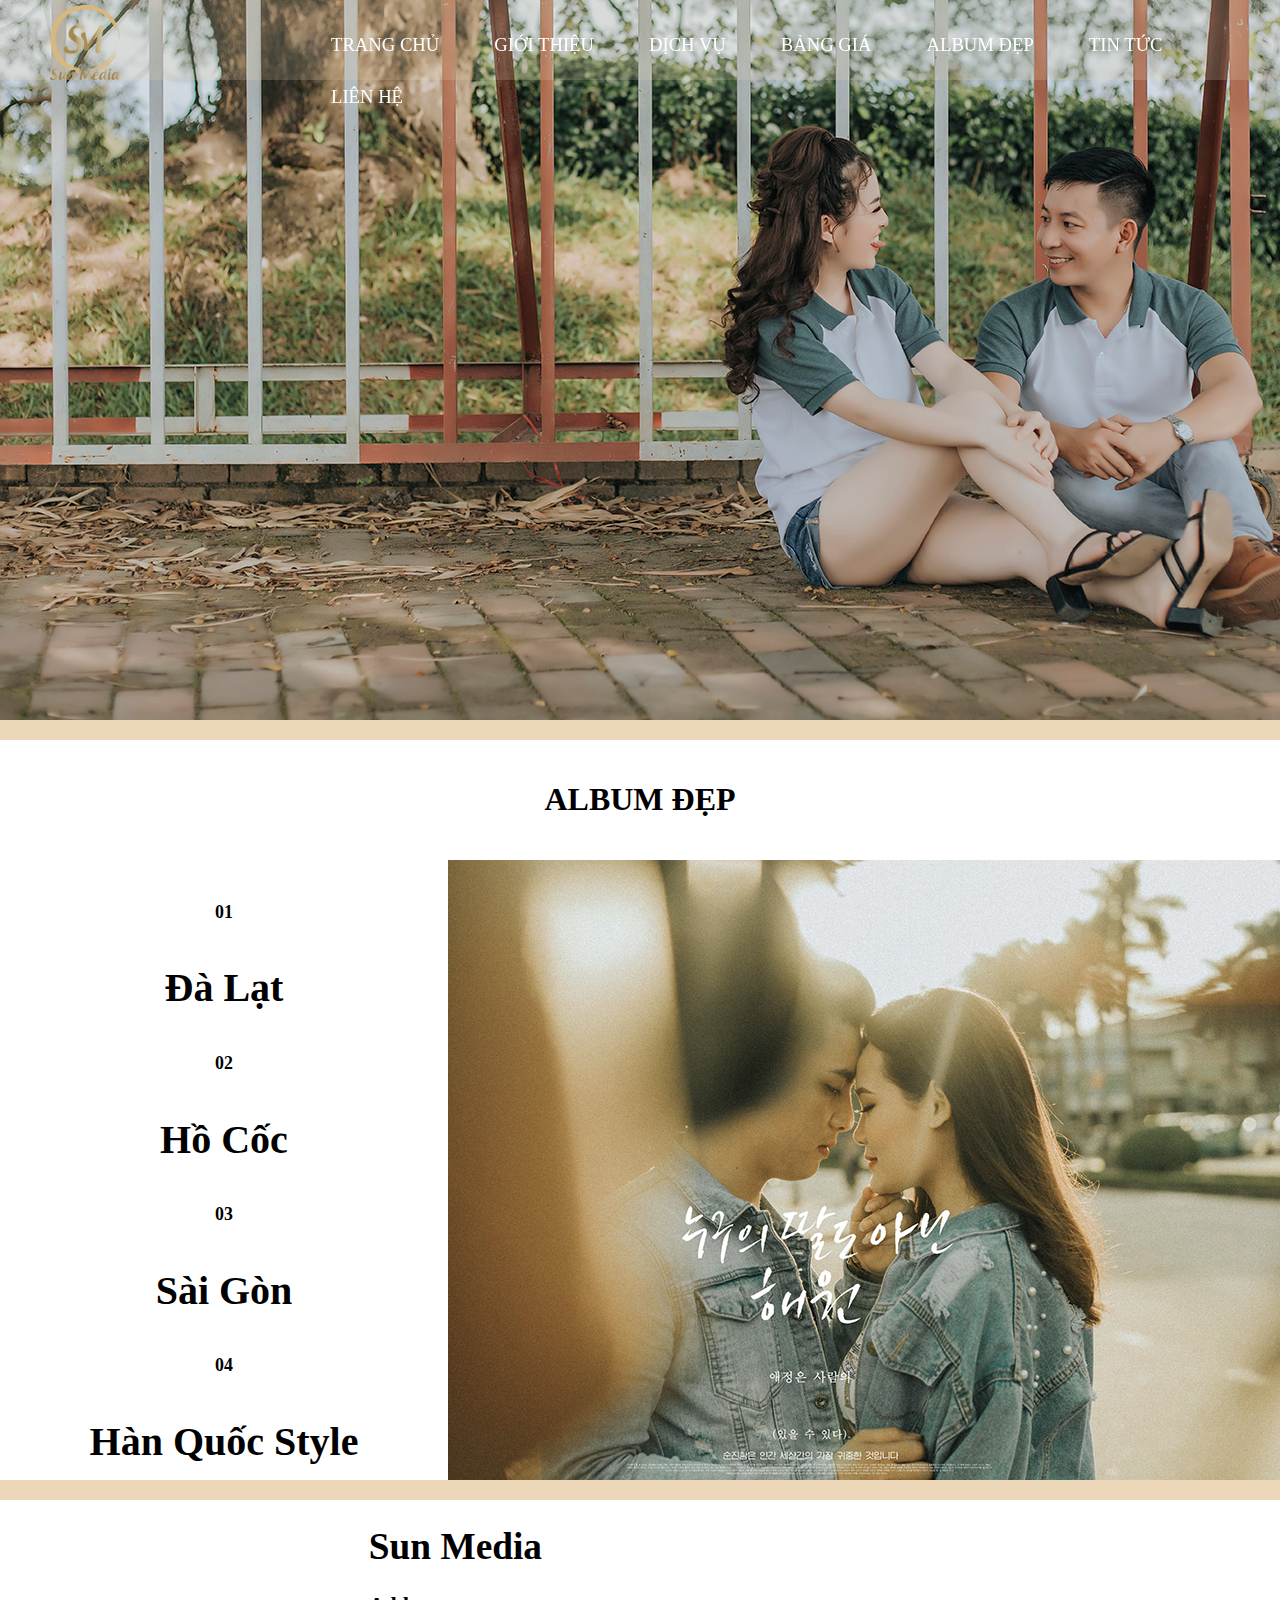
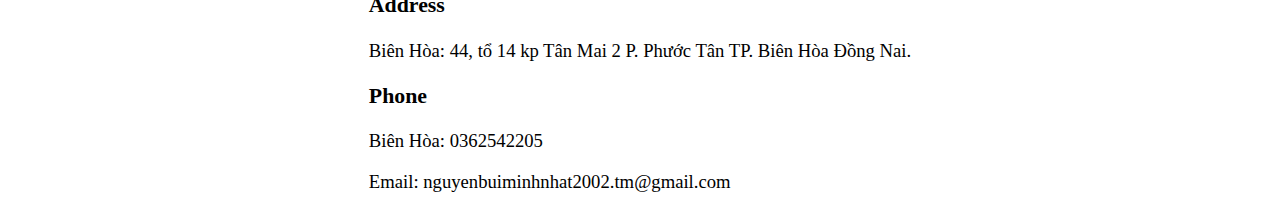
<file: index.html>
<!doctype html>
<html>
<head>
<meta charset="utf-8">
<title>Sun Media</title>
</head>
	
     <link href="css/main.css" rel="stylesheet">
	
	<link rel="stylesheet" href="https://pro.fontawesome.com/releases/v5.10.0/css/all.css" integrity="sha384-AYmEC3Yw5cVb3ZcuHtOA93w35dYTsvhLPVnYs9eStHfGJvOvKxVfELGroGkvsg+p" crossorigin="anonymous"/> 
	
<body>
	
	
	<div class="container">
	
		  <div class="herder">
		
		<div class="logo"> <img src="images/luxury.png" height="75px"></div>
		
		  <div class="menu">
			  <div class="p1">
		  
			  <ul>
			
				<li><a href="#"> TRANG CHỦ </a></li>
				
				<li><a href="option/index.html"> GIỚI THIỆU </a></li>
				
				<li class="menu_link"><a href="#"> DỊCH VỤ </a>
				
				
				<ul class="menu_down">
					<li><a href="#"> Gói Album Cưới </a></li>
					
					<li><a href="#"> Gói phóng sự Cưới </a></li>
					
					<li><a href="#"> Gói kỷ yếu </a></li>
					
					<li><a href="#"> Gói sự kiện </a></li>
				</ul>
					
				</li>
				
				<li><a href="#"> BẢNG GIÁ </a></li>
				
				<li class="menu_link"><a href="#"> ALBUM ĐẸP </a>
				
					<ul class="menu_down">
					<li><a href="#"> Album Đà Lạt </a></li>
					
					<li><a href="#"> Album Bình Thuận </a></li>
					
					<li><a href="#"> Album Hồ Cốc </a></li>
				</ul>
					
				</li>
				
				<li><a href="#"> TIN TỨC </a></li>
				
				<li><a href="#"> LIÊN HỆ </a></li>
				
				
		    </ul>
				 
				  <div class="icon-bar">
					  
					  <a href="#"><i class="fas fa-bars" onclick="openNav()"></i></a>
				  				  
				 <div id="myNav" class="overlay">
            <a href="javascript:void(0)" class="closebtn" onclick="closeNav()">&times;</a>
             <div class="overlay-content">
					 
				<a href="https://www.facebook.com/Sun-Media-114869540265040/?ref=pages_you_manage"><i class="fab fa-facebook"></i></a>
				 
				<a href="#" ><i class="fab fa-twitter"></i></a>
				 
				 <a href="#"><i class="fab fa-instagram"></i></a>
							 
					  </div>

			  
					</div> 
					  
					  </div>
				  
			  </div>
		  </div>
			  
		  </div>
			
					
		<div id="slideshow">
		  <div class="slide-wrapper">
			  
			        <div class="slide"><img src="images/IMG_9540.jpg" width="100%"></div>
			        <div class="slide"><img src="images/IMG_9154.jpg" width="100%"></div>
			        <div class="slide"><img src="images/NFT_0025.jpg" width="100%"></div>
			</div>
			
		</div>
		
		  
		<div class="line"></div>
		
		<div class="container2">
		
		<div class="herder2">
		   
			<h1><center>ALBUM ĐẸP</center></h1>
			
			</div>
			
			<div class="p1">
			
			   <div class="text">
				   
	        					
		    <h6>01</h6>
			<a href="#"><h2>Đà Lạt</h2></a>
			
			<h6>02</h6>
			<a href="#"><h2>Hồ Cốc</h2></a>
			
			<h6>03</h6>
			<a href="#"><h2>Sài Gòn</h2></a>
			
			<h6>04</h6>
			<a href="#"><h2>Hàn Quốc Style</h2></a>
				
               
			  </div>
				
		</div>
			
			<div class="images1"><center><img src="images/2.jpg" height="620px"></center></div>
			
		</div>
		
		<div class="line"></div>
		
		<div class="footer">
			<div class="p1">
		<h1>Sun Media</h1>
<h3>Address</h3>
Biên Hòa: 44, tổ 14 kp Tân Mai 2 P. Phước Tân TP. Biên Hòa Đồng Nai.

<h3>Phone</h3>
Biên Hòa: 0362542205

<p>Email: nguyenbuiminhnhat2002.tm@gmail.com</p>
				</div>
				
		</div>
		
	</div>
		
		<!-- srcip -->
	
	<script>
function openNav() {
  document.getElementById("myNav").style.width = "15%";
}

function closeNav() {
  document.getElementById("myNav").style.width = "0%";
}
</script>

</body>
</html>
</file>
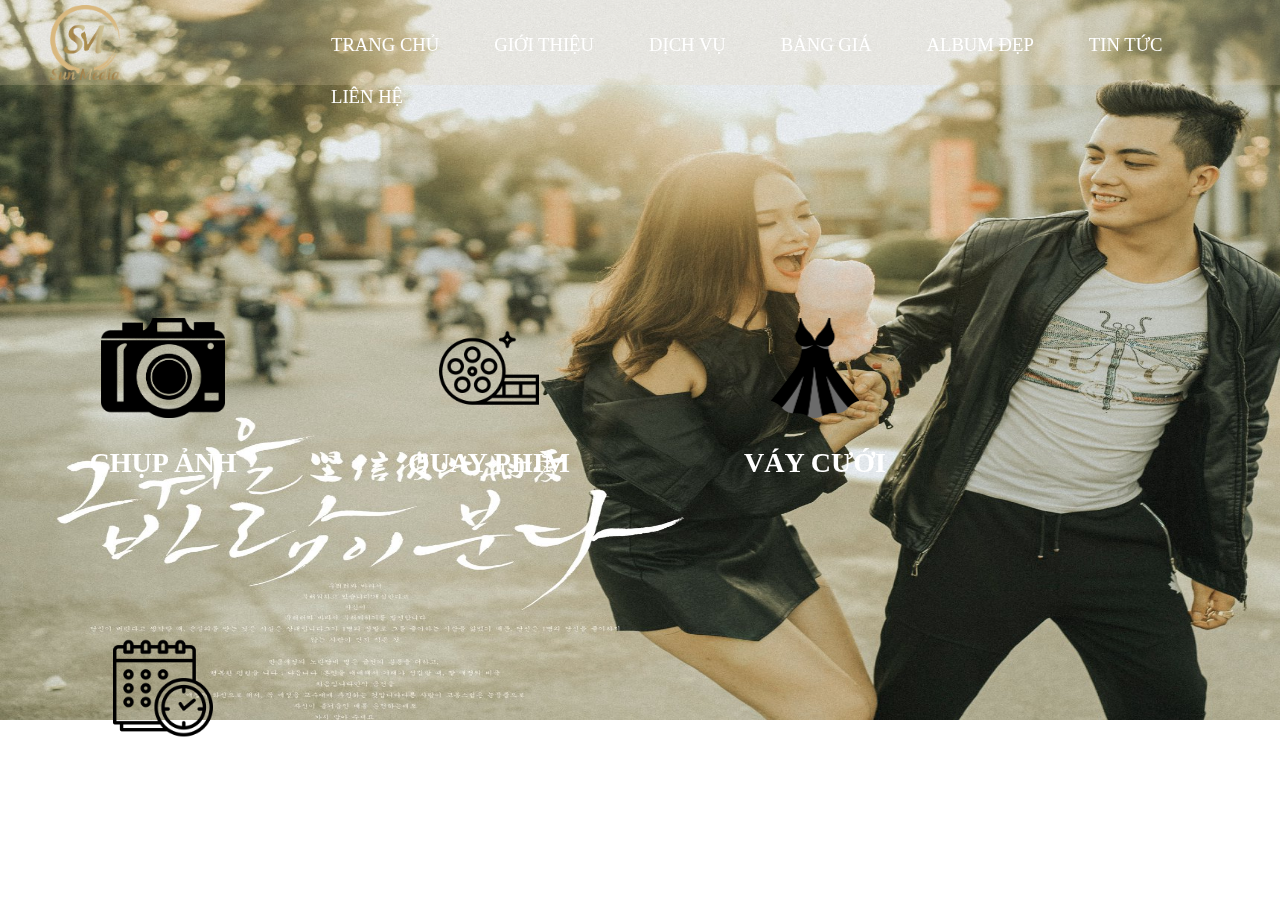
<file: option/index.html>
<!doctype html>
<html>
<head>
<meta charset="utf-8">
<title>Sun Media</title>
</head>
	
     <link href="css/main.css" rel="stylesheet">
	
	<link rel="stylesheet" href="https://pro.fontawesome.com/releases/v5.10.0/css/all.css" integrity="sha384-AYmEC3Yw5cVb3ZcuHtOA93w35dYTsvhLPVnYs9eStHfGJvOvKxVfELGroGkvsg+p" crossorigin="anonymous"/> 
	
<body>
	
	
	
<div class="container">

  
  <div class="header"> 
			<div class="logo"><img src="images/luxury.png" height="75px"></div>
			<div class="menu">
				<div class="p1">
				
			<ul>
			
				<li><a href="../index.html"> TRANG CHỦ </a></li>
				
				<li><a href="#"> GIỚI THIỆU </a></li>
				
				<li class="menu_link"><a href="#"> DỊCH VỤ </a>
				
				
				<ul class="menu_down">
					<li><a href="#"> Gói Album Cưới </a></li>
					
					<li><a href="#"> Gói phóng sự Cưới </a></li>
					
					<li><a href="#"> Gói kỷ yếu </a></li>
					
					<li><a href="#"> Gói sự kiện </a></li>
				</ul>
					
				</li>
				
				<li><a href="#"> BẢNG GIÁ </a></li>
				
				<li class="menu_link"><a href="#"> ALBUM ĐẸP </a>
				
					<ul class="menu_down">
					<li><a href="#"> Album Đà Lạt </a></li>
					
					<li><a href="#"> Album Bình Thuận </a></li>
					
					<li><a href="#"> Album Hồ Cốc </a></li>
				</ul>
					
				</li>
				
				<li><a href="#"> TIN TỨC </a></li>
				
				<li><a href="#"> LIÊN HỆ </a></li>
				
				
		    </ul>
			
			  </div>
				
				<div class="icon-bar">
					  
					  <a href="#"><i class="fas fa-bars" onclick="openNav()"></i></a>
				  				  
				 <div id="myNav" class="overlay">
            <a href="javascript:void(0)" class="closebtn" onclick="closeNav()">&times;</a>
             <div class="overlay-content">
					 
				 <a href="#"><i class="fab fa-facebook"></i></a>
				 
				 <a href="#"><i class="fab fa-twitter"></i></a>
				 
				 <a href="#"><i class="fab fa-instagram"></i></a>
							 
					  </div>

			  
					</div> 
					  
					  </div>
					  
					  
					  
					  
					</div>
					
				</div>
				
		
		
	<div class="container2">
	
	<div class="p1">
	
	<div class="option">
		
		<div class="text">
		<a href="#">
		<center><img src="images/camera.png" height="100px"></center>
		
		<center><h2> CHỤP ẢNH </h2></center>
		</a></div>
		
		</div>
	
	<div class="option">
		
		<div class="text">
			<a href="#">
		<center><img src="images/film-roll.png" height="100px"></center>
		
		<center><h2> QUAY PHIM </h2></center>
		</a></div>
		
		</div>
		
	<div class="option">
		<div class="text">
		<a href="#">
		<center><img src="images/wedding-dress.png" height="100px"></center>
		
		<center><h2> VÁY CƯỚI </h2></center>
		</a></div>
		
		</div>
		
	<div class="option">
		
		<div class="text">
			<a href="#">
		<center><img src="images/calendar.png" height="100px"></center>
		
		<center><h2> NGÀY TIỆC </h2></center>
		</a></div>
		
		</div>
		
	</div>
	
		</div>
	
	<center><img src="images/1.jpg" width="1480px" height="720px"></center>
	
</div>
	
	
		<!-- srcip -->
	
	<script>
function openNav() {
  document.getElementById("myNav").style.width = "15%";
}

function closeNav() {
  document.getElementById("myNav").style.width = "0%";
}
</script>
	
</body>
</html>
</file>
<file: css/main.css>
@charset "utf-8";
/* CSS Document */

body
{
	padding: 0;
	margin: 0;
}

a:link
{
	text-decoration: none;
}
.container
{
	width: 100%;
	height: auto;
	background-color: #ECD7B8;
}

.container2
{
	width: 100%;
	height: 740px;
	background-color: white;
}

.herder
{
	width: 100%;
	height: 80px;
	background-color: hsla(36,58%,82%,0.2);
	position: fixed;
}

.herder2
{
	width: 100%;
	height: 100px;
	float: right;
	padding-top: 20px;
	background-color: none;
}

.footer
{
	width: 100%;
	height: 300px;
	background-color: white;
	display: flex;
	justify-content: center;
	margin: 0 0 10px 0;
}

.images1
{
	width: 65%;
	height: 620px;
    float: right;
}

.arrivall
{
	width: 100%;
	height: 300px;
	background-color: #F1E2CC;
	float: left;
	padding-left: 90px;
}

.text
{
	width: 35%;
	height: 60px;
	float: left;
	text-align: center;
	font-size: 20pt;
	list-style: none;
}

.text a
{
	text-decoration: none;
	color: black;
}

.text a:hover
{
	color: #ECD7B8;
	transition: color .3s ease-out;
}

.logo
{
	width: 10%;
	height: 80px;
	float: left;
	margin: 5px 0 0 50px;
}

.menu
{
	width: 80%;
	height: 80px;
	float: right;
}

.menu ul
{
	list-style: none;
}

.menu ul li
{
	float: left;
	padding: 15px 20px 15px 35px;
}

.menu ul li a
{
	text-decoration: none;
	color: white;
}

.menu li a:hover
{
	color: #ECD7B8;
	transition: color .3s ease-out;
}

.menu .menu_link:hover .menu_down
{
	display: block;
}

.menu_down
{
	position: absolute;
	display: none;
	width: 150px;
	top: 140px;
	margin: -77px;
}

.menu_down ul
{
	align-content: space-between;
	left: 20px;
}

.menu_down li 
{
	text-align: left;
	padding: 0;
	font-size: 14pt;
}

/*.menu ul .menu_down
{
	position: absolute;
}*/

.menu ul .menu_down li
{
	width: 150px;
}

#slideshow
{
	overflow: hidden;
	width: 1480px;
	height: 720px;
	margin: 0 auto;
}

.slide-wrapper
{
     width: 5920px;
     animation: slide 15s ease infinite;
}

.slide
{
   float: left;
   height: 720px;
   width: 1480px;
}

@-webkit-keyframes slide 
{
   20% {margin-left: 0px;}
   30% {margin-left: -1480px;}
   50% {margin-left: -1480px;}
   60% {margin-left: -2960px;}
   80% {margin-left: -2960px;}
 }


.icon-bar
{
	font-size: 40px;
	color: white;
	float: right;
	margin-right: 40px;
}

.icon-bar a
{
	text-align: center;
	text-decoration: none;
	color: white;
}

.icon-bar a:hover	
{
	color: #ECD7B8;
	transition: color .3s ease-out;
}


.line
{
	width: 100%;
	height: 20px;
}

.p1
{
	font-family: buenard;
	font-size: 14pt;
}

.overlay 
{
	height: 100%;
	width: 0;
	position: fixed;
	z-index: 1;
	top: 0;
	right: 0;
	background-color: rgb(0,0,0);
	background-color: rgba(0,0,0, 0.9);
	overflow-x: hidden;
	transition: 0.5s;
  }
  
  .overlay-content 
{
	position: relative;
	top: 25%;
	width: 100%;
	text-align: center;
	margin-top: 30px;
	line-height: 10%;
  }
  .overlay a 
{
	padding: 8px;
	text-decoration: none;
	font-size: 36px;
	color: #818181;
	display: block;
	transition: 0.3s;
  }
  
  .overlay a:hover, .overlay a:focus 
{
	color: #f1f1f1;
  }
  
  .overlay .closebtn 
{
	position: absolute;
	top: none;
	right: 75%;
	font-size: 60px;
  }
  
  @media screen and (max-height: 450px) 
  {
	.overlay a {font-size: 20px}
	.overlay .closebtn {
	font-size: 40px;
	top: 15px;
	right: 35px;
	}
  }
.openNav-css
{
	position: absolute;
	right: 3%;
	top: 25%;
	font-size: 30pt;
	cursor: pointer;
	z-index: 10;
	color: white;
}
.openNav-css:hover
{
    color: #ECD7B8;
}
</file>
<file: option/css/main.css>
@charset "utf-8";
/* CSS Document */
body
{
	padding: 0;
	margin: 0;
}

.container
{
	width: 100%;
	height: 720px;
	background-color: #ECD7B8;
}

.container2
{
	width: 100%;
	height: 300px;
	justify-content: center;
	padding: 25px 0 525px 0;;
	position: fixed;
	top: 25%;
}

.header
{
	width: 100%;
	height: 85px;
	background-color: hsla(36,58%,82%,0.2);
	position: fixed;
}

.logo
{
	width: 10%;
	height: 80px;
	margin: 5px 0 0 50px;
	float: left;
}

.menu
{
	width: 80%;
	height: 80px;
	float: right;
}

.menu ul
{
	list-style: none;
}

.menu ul li
{
	float: left;
	padding: 15px 20px 15px 35px;
}

.menu ul li a
{
	text-decoration: none;
	color: white;
}

.menu li a:hover
{
	color: #ECD7B8;
	transition: color .3s ease-out;
}

.menu .menu_link:hover .menu_down
{
	display: block;
}

.menu_down
{
	position: absolute;
	display: none;
	width: 150px;
	top: 140px;
	margin: -77px;
}

.menu_down ul
{
	align-content: space-between;
	left: 20px;
}

.menu_down li 
{
	text-align: left;
	padding: 0;
	font-size: 14pt;
}

.menu ul .menu_down li
{
	width: 150px;
}

.option
{
	width: 20%;
	height: 250px;
	background-color: none;
	float:left;
	margin: 20px;
	padding: 15px;
	align-content: center;
}

.p1
{
	font-family: buenard;
	font-size: 14pt;
}

.text a
{
	text-decoration: none;
	color: white;
}

.text a:hover
{
	color: #ECD7B8;
	transition: color .3s ease-out;
}


/* fas */

.icon-bar
{
	font-size: 40px;
	color: white;
	float: right;
	margin-right: 40px;
}

.icon-bar a
{
	text-align: center;
	text-decoration: none;
	color: white;
}

.icon-bar a:hover	
{
	color: #ECD7B8;
	transition: color .3s ease-out;
}

.overlay 
{
	height: 100%;
	width: 0;
	position: fixed;
	z-index: 1;
	top: 0;
	right: 0;
	background-color: rgb(0,0,0);
	background-color: rgba(0,0,0, 0.9);
	overflow-x: hidden;
	transition: 0.5s;
  }
  
  .overlay-content 
{
	position: relative;
	top: 25%;
	width: 100%;
	text-align: center;
	margin-top: 30px;
	line-height: 10%;
  }
  .overlay a 
{
	padding: 8px;
	text-decoration: none;
	font-size: 36px;
	color: #818181;
	display: block;
	transition: 0.3s;
  }
  
  .overlay a:hover, .overlay a:focus 
{
	color: #f1f1f1;
  }
  
  .overlay .closebtn 
{
	position: absolute;
	top: none;
	right: 75%;
	font-size: 60px;
  }
  
  @media screen and (max-height: 450px) 
  {
	.overlay a {font-size: 20px}
	.overlay .closebtn {
	font-size: 40px;
	top: 15px;
	right: 35px;
	}
  }
.openNav-css
{
	position: absolute;
	right: 3%;
	top: 25%;
	font-size: 30pt;
	cursor: pointer;
	z-index: 10;
	color: white;
}
.openNav-css:hover
{
    color: #ECD7B8;
}
</file>
